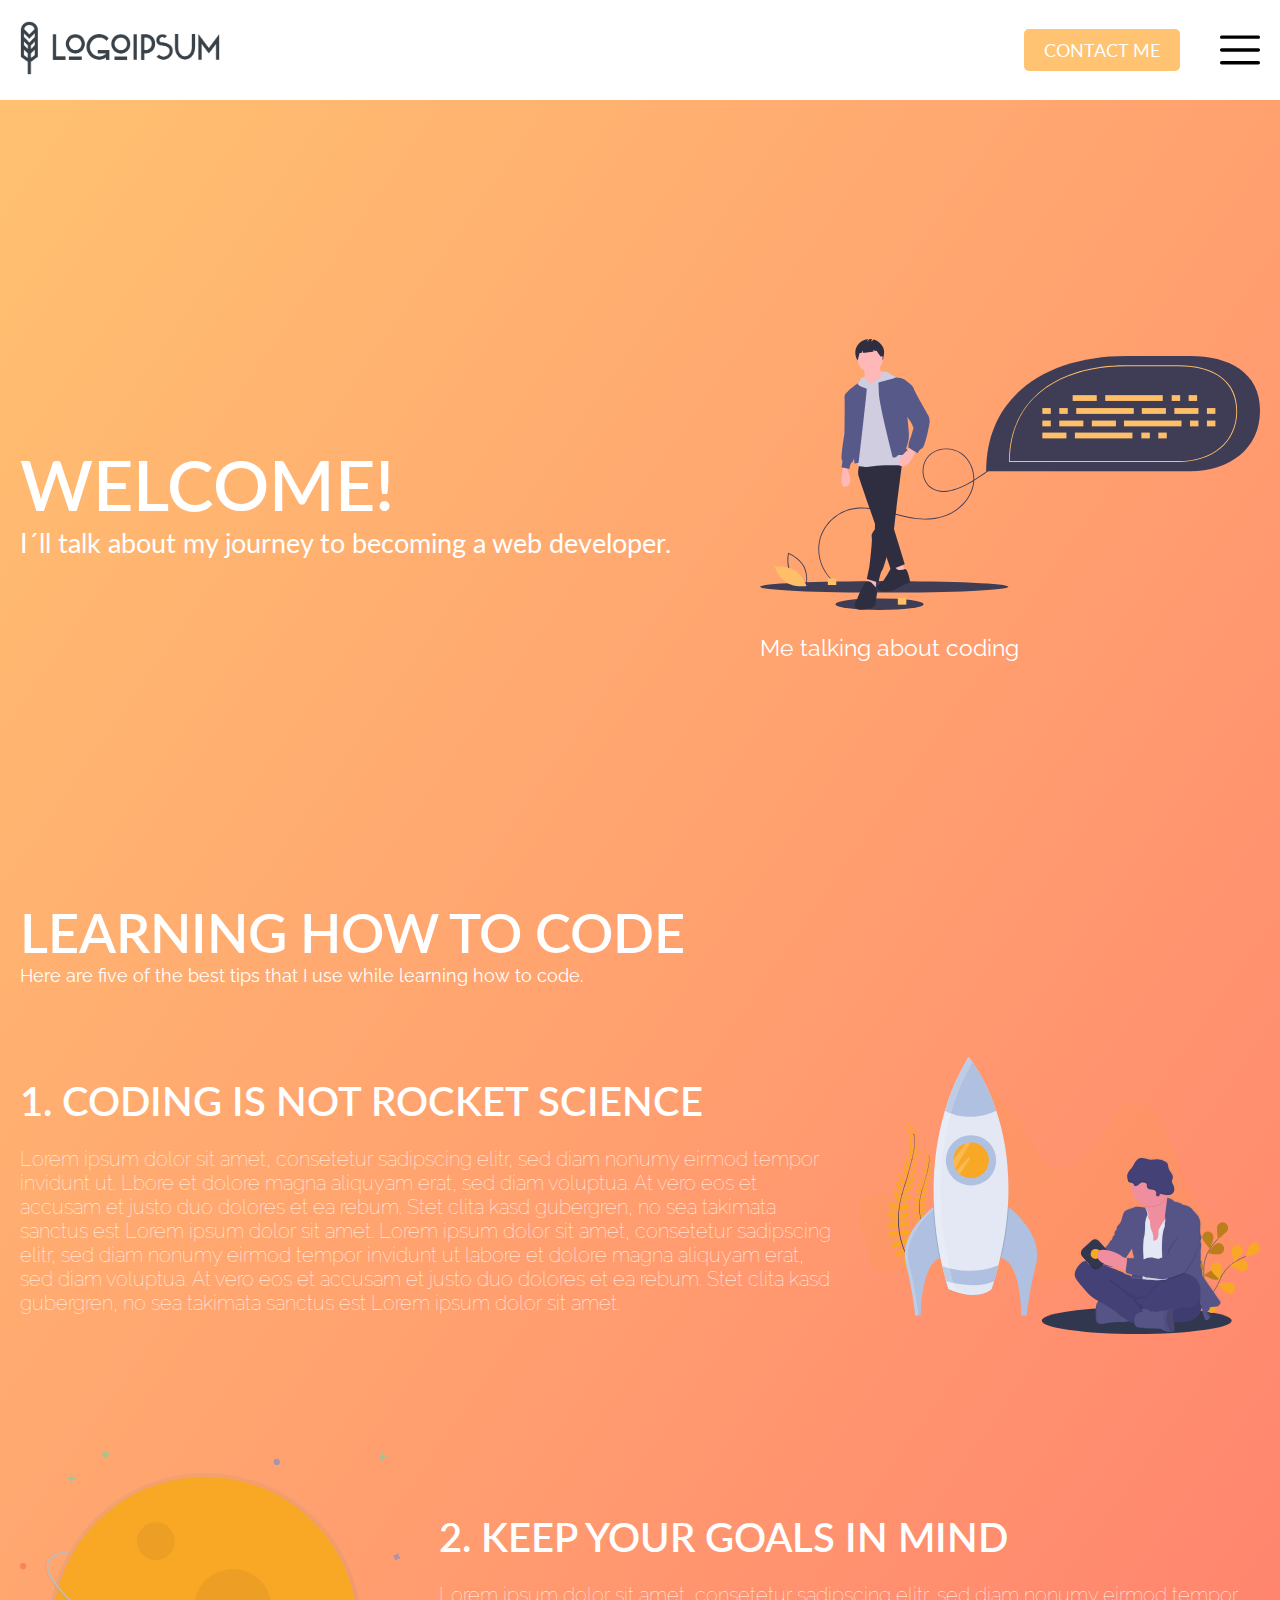
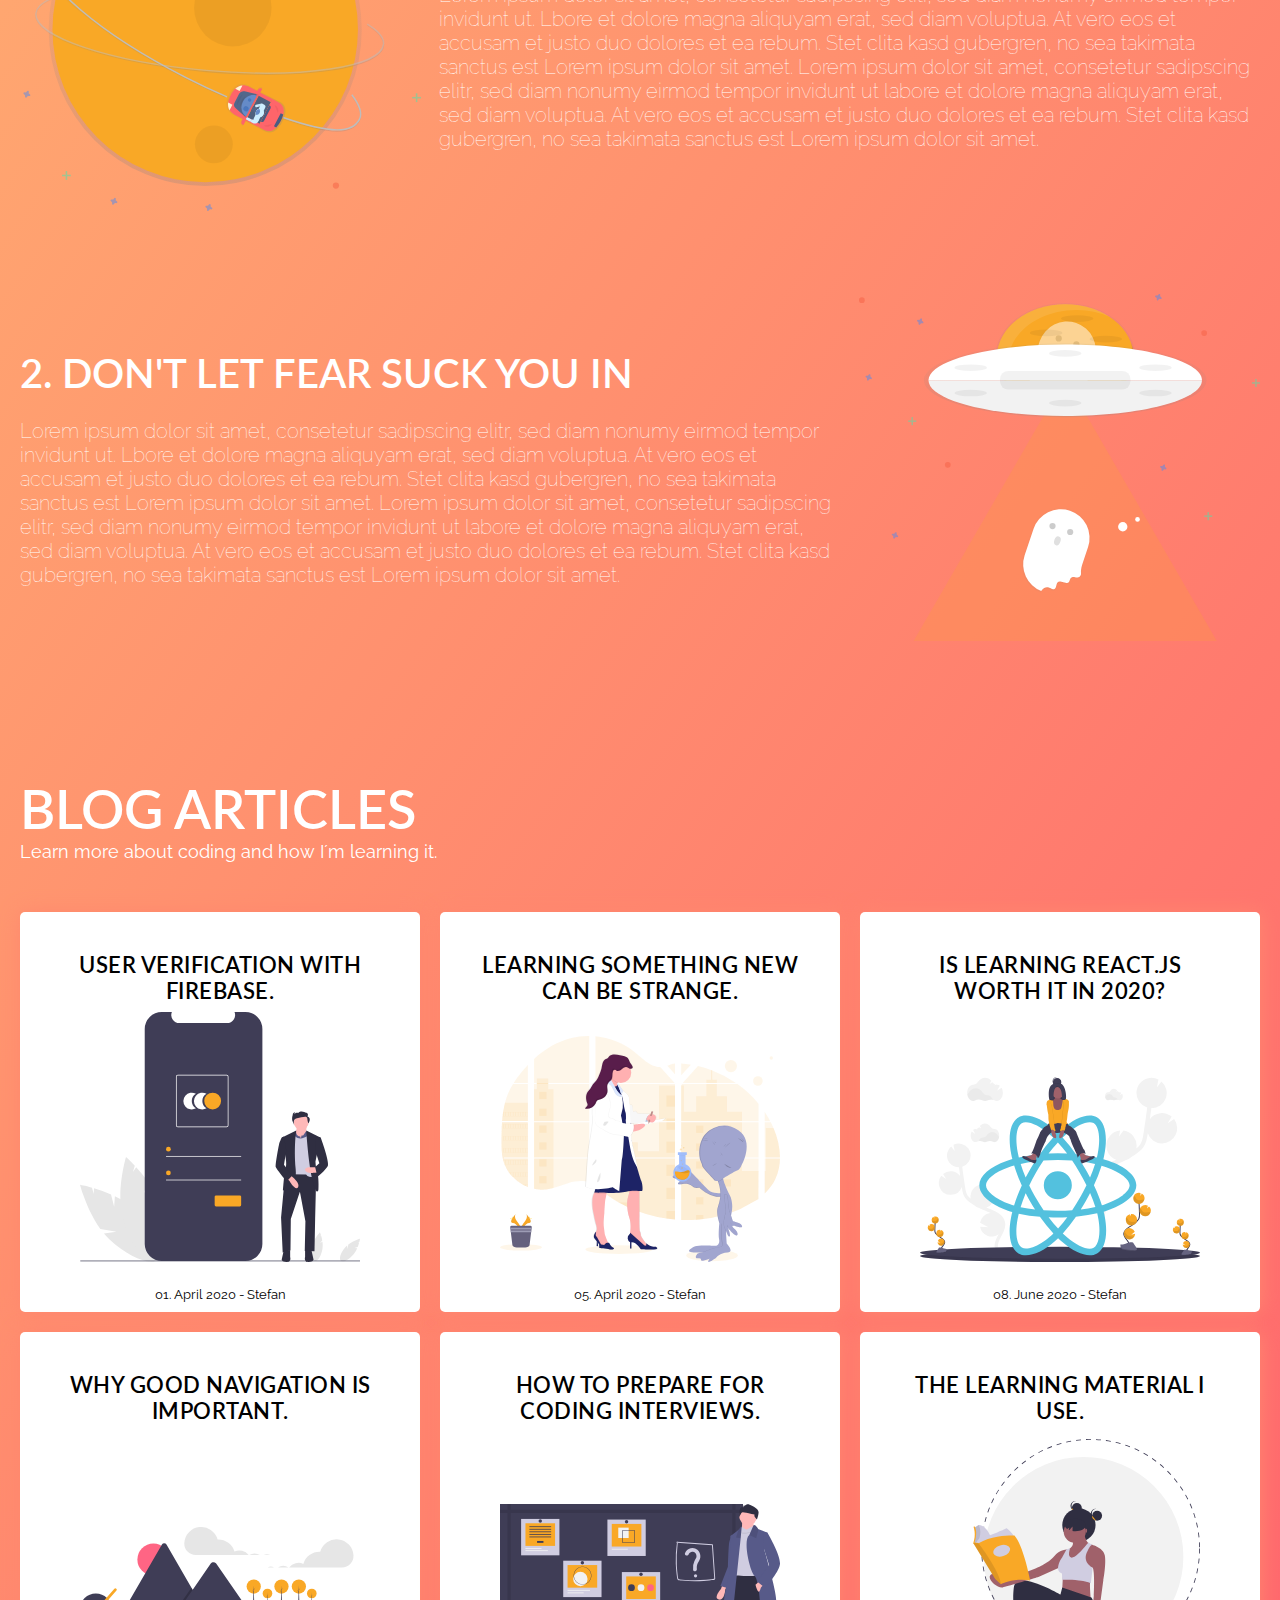
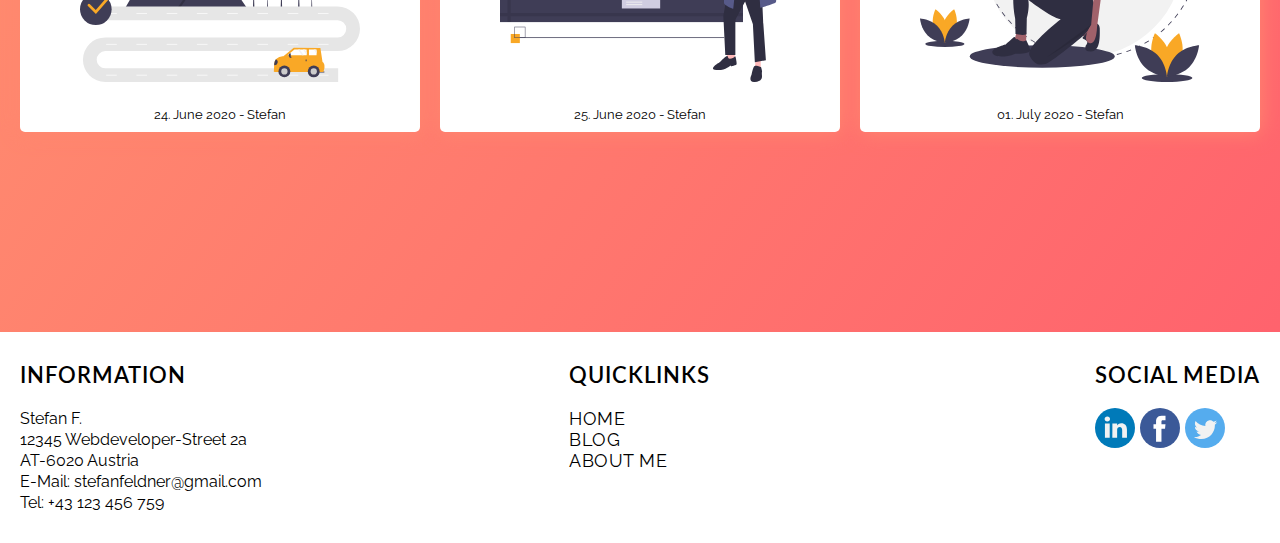
<file: index.html>
<!DOCTYPE html>
<html lang="en">
    <head>
        <meta charset="UTF-8">
        <meta name="description" content="Personal Blog about coding." />
        <link href="https://fonts.googleapis.com/css2?family=Lato:ital,wght@0,300;0,400;1,400&family=Raleway:ital,wght@0,500;0,700;1,400;1,600&display=swap" rel="stylesheet">
        <title>Blog</title>
        <link rel="stylesheet" href="css/styles.css"> 
        <link rel="icon" href="img/favicon.ico">
        <meta name="viewport" content="width=device-width, initial-scale=1.0">
    </head>
    
    <body>
        <header class="header_cst">
            <div class="container">
                <div class="header_cst_inner">
                    <div class="header_cst_logo">
                        <a href="/">
                            <img src="img/logo.png" alt="Company Logo">
                        </a>
                    </div>
                    <nav class="menu_cst">
                        <ul>
                            <li><a href="/">Home</a></li>
                            <li><a href="#blog">Blog</a></li>
                            <li><a href="#">About me</a></li>
                        </ul>
                    </nav>
                    <div class="header_cst_contact">
                        <a href="#">Contact me</a>
                    </div>
                    <nav class="header_cst_menu">
                        <ul>
                            <li><a href="#">Home</a></li>
                            <li><a href="#blog">Blog</a></li>
                            <li><a href="#">About me</a></li>
                        </ul>
                    </nav>
                </div>
            </div>
        </header>
        <section class="banner_cst">
            <div class="banner_cst_text">
                <h1>Welcome!</h1>
                <p>I´ll talk about my journey to becoming a web developer.</p>
            </div>
            <div class="banner_cst_image">
                <img src="img/undraw_source_code_xx2e.svg" alt="Coding Illustration">
                <figcaption>Me talking about coding</figcaption>
            </div>
        </section>
        <main class="main_cst">
            <div class="container">
                <div class="main_cst_title">
                    <h1>Learning How to Code</h1>
                    <p>Here are five of the best tips that I use while learning how to code.</p>
                </div>
                <section class="intro">
                    <div class="intro-card card-wide intro-text">
                        <div class="intro-text-content">
                            <h2>1. Coding is not rocket science</h2>
                            <p>
                                Lorem ipsum dolor sit amet, consetetur sadipscing elitr, sed diam nonumy eirmod tempor invidunt ut.
                                Lbore et dolore magna aliquyam erat, sed diam voluptua. At vero eos et accusam et justo duo dolores et ea rebum.
                                Stet clita kasd gubergren, no sea takimata sanctus est Lorem ipsum dolor sit amet. 
                                Lorem ipsum dolor sit amet, consetetur sadipscing elitr, sed diam nonumy eirmod tempor invidunt ut labore et dolore magna aliquyam erat, sed diam voluptua. At vero eos et accusam et justo duo dolores et ea rebum. 
                                Stet clita kasd gubergren, no sea takimata sanctus est Lorem ipsum dolor sit amet.
                            </p>
                        </div>
                    </div>
                    <div class="intro-card card-tall intro-pic">&nbsp;</div>
                    <div class="intro-card card-wide2 intro-text">
                        <div class="intro-text-content">
                            <h2>2. Keep your goals in mind</h2>
                            <p>
                                Lorem ipsum dolor sit amet, consetetur sadipscing elitr, sed diam nonumy eirmod tempor invidunt ut.
                                Lbore et dolore magna aliquyam erat, sed diam voluptua. At vero eos et accusam et justo duo dolores et ea rebum.
                                Stet clita kasd gubergren, no sea takimata sanctus est Lorem ipsum dolor sit amet. 
                                Lorem ipsum dolor sit amet, consetetur sadipscing elitr, sed diam nonumy eirmod tempor invidunt ut labore et dolore magna aliquyam erat, sed diam voluptua. At vero eos et accusam et justo duo dolores et ea rebum. 
                                Stet clita kasd gubergren, no sea takimata sanctus est Lorem ipsum dolor sit amet.
                            </p>
                        </div>
                    </div>
                    <div class="intro-card card-tall2 intro-pic">&nbsp;</div>
                    <div class="intro-card card-wide3 intro-text">
                        <div class="intro-text-content">
                            <h2>2. Don't let fear suck you in</h2>
                            <p>
                                Lorem ipsum dolor sit amet, consetetur sadipscing elitr, sed diam nonumy eirmod tempor invidunt ut.
                                Lbore et dolore magna aliquyam erat, sed diam voluptua. At vero eos et accusam et justo duo dolores et ea rebum.
                                Stet clita kasd gubergren, no sea takimata sanctus est Lorem ipsum dolor sit amet. 
                                Lorem ipsum dolor sit amet, consetetur sadipscing elitr, sed diam nonumy eirmod tempor invidunt ut labore et dolore magna aliquyam erat, sed diam voluptua. At vero eos et accusam et justo duo dolores et ea rebum. 
                                Stet clita kasd gubergren, no sea takimata sanctus est Lorem ipsum dolor sit amet.
                            </p>
                        </div>
                    </div>
                    <div class="intro-card card-tall3 intro-pic">&nbsp;</div>
                </section>
                <div class="main_cst_title">
                    <h1>Blog Articles</h1>
                    <p>Learn more about coding and how I´m learning it.</p>
                </div>
                <section id="blog" class="blog_cst">
                    <a href="blog-post.html" class="blog_cst_entry">
                        <div class="blog_cst_entry_title">User verification with Firebase.</div>
                        <div class="blog_cst_entry_info">01. April 2020 - Stefan</div>
                    </a>
                    <a href="#" class="blog_cst_entry">
                        <div class="blog_cst_entry_title">Learning something new can be strange.</div>
                        <div class="blog_cst_entry_info">05. April 2020 - Stefan</div>
                    </a>
                    <a href="#" class="blog_cst_entry">
                        <div class="blog_cst_entry_title">Is learning React.js worth it in 2020?</div>
                        <div class="blog_cst_entry_info">08. June 2020 - Stefan</div>
                    </a>
                    <a href="#" class="blog_cst_entry">
                        <div class="blog_cst_entry_title">Why good navigation is important.</div>
                        <div class="blog_cst_entry_info">24. June 2020 - Stefan</div>
                    </a>
                    <a href="#" class="blog_cst_entry">
                        <div class="blog_cst_entry_title">How to prepare for coding interviews.</div>
                        <div class="blog_cst_entry_info">25. June 2020 - Stefan</div>
                    </a>
                    <a href="#" class="blog_cst_entry">
                        <div class="blog_cst_entry_title">The learning material I use.</div>
                        <div class="blog_cst_entry_info">01. July 2020 - Stefan</div>
                    </a>
                </section>
            </div>
        </main>
        <footer class="footer_cst">
            <div class="container">
                <div class="footer_cst_inner">
                    <div class="footer_cst_logo">
                        <h4>Information</h4>
                        <div class="footer_cst_logo_info">
                            Stefan F.<br>
                            12345 Webdeveloper-Street 2a<br>
                            AT-6020 Austria<br>
                            E-Mail: stefanfeldner@gmail.com<br>
                            Tel: +43 123 456 759<br>
                        </div>
                    </div>
                    <div class="footer_cst_links">
                        <h4>Quicklinks</h4>
                        <ol>
                            <li><a href="/">Home</a></li>
                            <li><a href="#blog">Blog</a></li>
                            <li><a href="#">About Me</a></li>
                        </ol>
                    </div>
                    <div class="footer_cst_socialmedia">
                       <h4>Social Media</h4> 
                        <div class="footer_cst_socialmedia_inner">
                            <a href="#"><img src="img/linkedin.svg" alt="LinkedIn Logo"></a>
                            <a href="#"><img src="img/facebook.svg" alt="Facebook Logo"></a>
                            <a href="#"><img src="img/twitter.svg" alt="Twitter Logo"></a>
                        </div>
                    </div>
                </div>
            </div>
        </footer>
    </body>
</html>
</file>
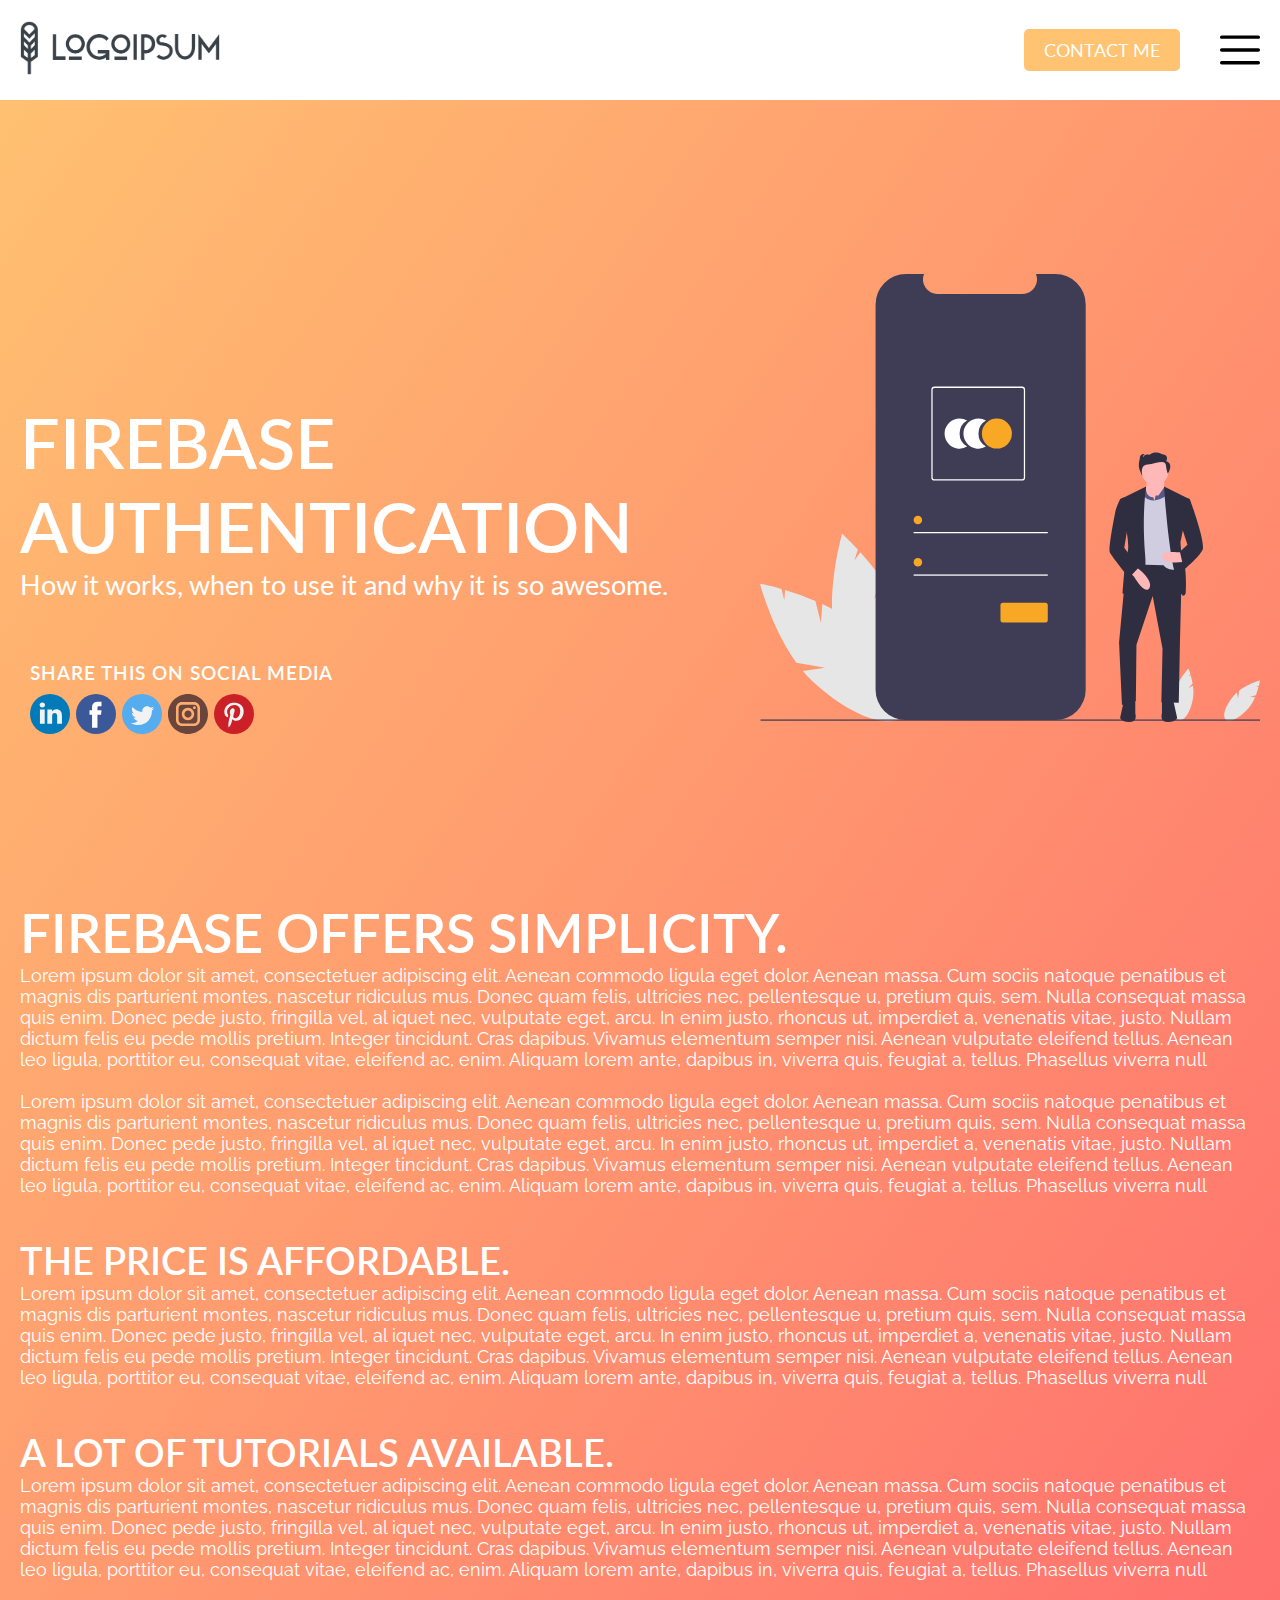
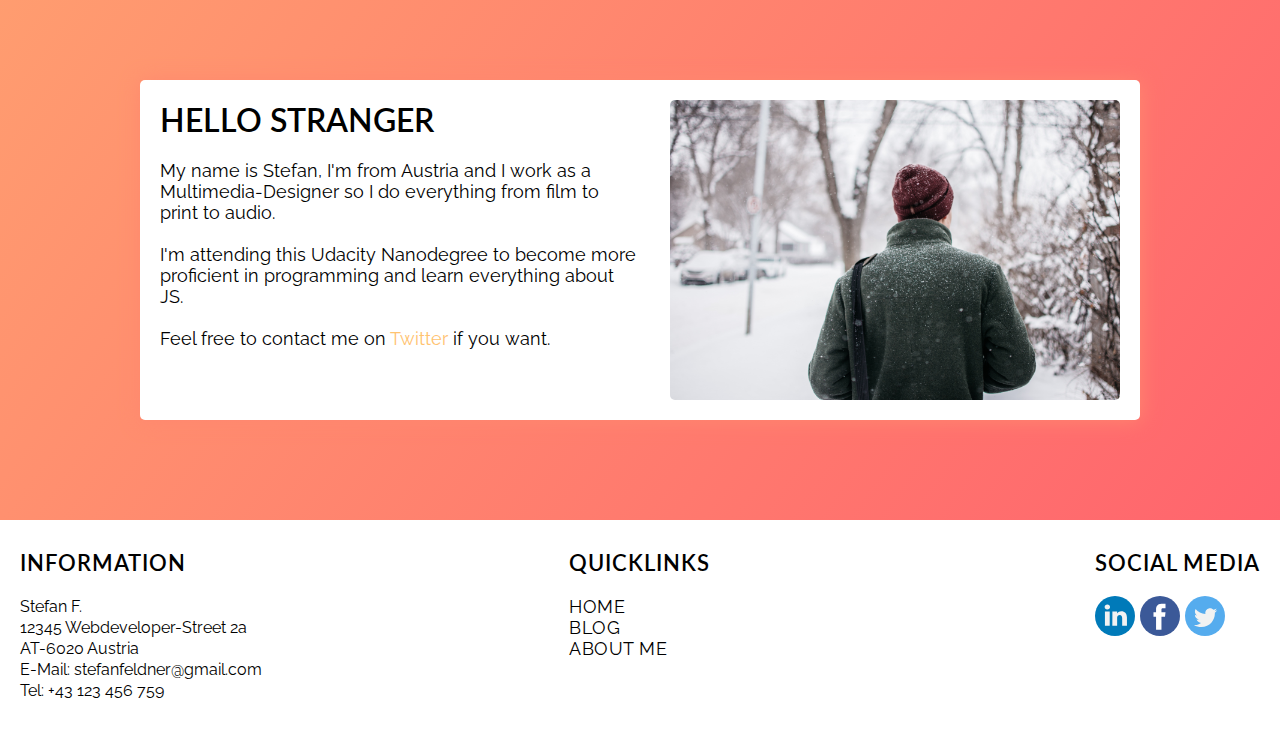
<file: blog-post.html>
<!DOCTYPE html>
<html lang="en">
    <head>
        <meta charset="UTF-8">
        <meta name="description" content="Personal Blog about coding." />
        <link href="https://fonts.googleapis.com/css2?family=Lato:ital,wght@0,300;0,400;1,400&family=Raleway:ital,wght@0,500;0,700;1,400;1,600&display=swap" rel="stylesheet">
        <title>Blog</title>
        <link rel="stylesheet" href="css/styles.css"> 
        <link rel="icon" href="img/favicon.ico">
    </head>
    
    <body>
        <header class="header_cst">
            <div class="container">
                <div class="header_cst_inner">
                    <div class="header_cst_logo">
                        <a href="/"><img src="img/logo.png" alt="Company Logo"></a>
                    </div>
                    <nav class="menu_cst">
                        <ul>
                            <li><a href="/">Home</a></li>
                            <li><a href="index.html#blog">Blog</a></li>
                            <li><a href="#">About me</a></li>
                        </ul>
                    </nav>
                    <div class="header_cst_contact">
                        <a href="#">Contact me</a>
                    </div>
                    <nav class="header_cst_menu">
                        <ul>
                            <li><a href="#">Home</a></li>
                            <li><a href="index.html#blog">Blog</a></li>
                            <li><a href="#">About me</a></li>
                        </ul>
                    </nav>
                </div>
            </div>
        </header>
        <section class="banner_cst">
            <div class="banner_cst_text">
                <h1>Firebase Authentication</h1>
                <p>How it works, when to use it and why it is so awesome.</p>
                <div class="social_share">
                    Share this on Social Media<br>
                    <a href="#"><img src="img/linkedin.svg" alt="LinkedIn Logo"></a>
                    <a href="#"><img src="img/facebook.svg" alt="Facebook Logo"></a>
                    <a href="#"><img src="img/twitter.svg" alt="Twitter Logo"></a>
                    <a href="#"><img src="img/instagram.svg" alt="Instagram Logo"></a>
                    <a href="#"><img src="img/pinterest.svg" alt="Pinterest Logo"></a>
                </div>
            </div>
            <div class="banner_cst_image">
                <img src="img/undraw_access_account_99n5.svg" alt="Coding Illustration">
            </div>
        </section>
        <main class="main_cst">
            <div class="container">
                <div class="main_cst_title">
                    <h1>Firebase offers simplicity.</h1>
                    <p>
                        Lorem ipsum dolor sit amet, consectetuer adipiscing elit. 
                        Aenean commodo ligula eget dolor. Aenean massa. Cum sociis natoque penatibus et magnis dis
                        parturient montes, nascetur ridiculus mus. Donec quam felis, ultricies nec, pellentesque
                        u, pretium quis, sem. Nulla consequat massa quis enim. Donec pede justo, fringilla vel, al
                        iquet nec, vulputate eget, arcu. In enim justo, rhoncus ut, imperdiet a, venenatis vitae, justo. 
                        Nullam dictum felis eu pede mollis pretium. Integer tincidunt. Cras dapibus.
                        Vivamus elementum semper nisi. Aenean vulputate eleifend tellus. Aenean leo ligula, porttitor eu,
                        consequat vitae, eleifend ac, enim. Aliquam lorem ante, dapibus in, viverra quis, feugiat a, 
                        tellus. Phasellus viverra null
                    </p>
                </div>
                <br>
                <p>
                    Lorem ipsum dolor sit amet, consectetuer adipiscing elit. 
                    Aenean commodo ligula eget dolor. Aenean massa. Cum sociis natoque penatibus et magnis dis
                    parturient montes, nascetur ridiculus mus. Donec quam felis, ultricies nec, pellentesque
                    u, pretium quis, sem. Nulla consequat massa quis enim. Donec pede justo, fringilla vel, al
                    iquet nec, vulputate eget, arcu. In enim justo, rhoncus ut, imperdiet a, venenatis vitae, justo. 
                    Nullam dictum felis eu pede mollis pretium. Integer tincidunt. Cras dapibus.
                    Vivamus elementum semper nisi. Aenean vulputate eleifend tellus. Aenean leo ligula, porttitor eu,
                    consequat vitae, eleifend ac, enim. Aliquam lorem ante, dapibus in, viverra quis, feugiat a, 
                    tellus. Phasellus viverra null
                </p>
                <br><br>
                <h4>The price is affordable.</h4>
                <p>
                    Lorem ipsum dolor sit amet, consectetuer adipiscing elit. 
                    Aenean commodo ligula eget dolor. Aenean massa. Cum sociis natoque penatibus et magnis dis
                    parturient montes, nascetur ridiculus mus. Donec quam felis, ultricies nec, pellentesque
                    u, pretium quis, sem. Nulla consequat massa quis enim. Donec pede justo, fringilla vel, al
                    iquet nec, vulputate eget, arcu. In enim justo, rhoncus ut, imperdiet a, venenatis vitae, justo. 
                    Nullam dictum felis eu pede mollis pretium. Integer tincidunt. Cras dapibus.
                    Vivamus elementum semper nisi. Aenean vulputate eleifend tellus. Aenean leo ligula, porttitor eu,
                    consequat vitae, eleifend ac, enim. Aliquam lorem ante, dapibus in, viverra quis, feugiat a, 
                    tellus. Phasellus viverra null
                </p>
                <br><br>
                <h4>A lot of tutorials available.</h4>
                <p>
                    Lorem ipsum dolor sit amet, consectetuer adipiscing elit. 
                    Aenean commodo ligula eget dolor. Aenean massa. Cum sociis natoque penatibus et magnis dis
                    parturient montes, nascetur ridiculus mus. Donec quam felis, ultricies nec, pellentesque
                    u, pretium quis, sem. Nulla consequat massa quis enim. Donec pede justo, fringilla vel, al
                    iquet nec, vulputate eget, arcu. In enim justo, rhoncus ut, imperdiet a, venenatis vitae, justo. 
                    Nullam dictum felis eu pede mollis pretium. Integer tincidunt. Cras dapibus.
                    Vivamus elementum semper nisi. Aenean vulputate eleifend tellus. Aenean leo ligula, porttitor eu,
                    consequat vitae, eleifend ac, enim. Aliquam lorem ante, dapibus in, viverra quis, feugiat a, 
                    tellus. Phasellus viverra null
                </p>
                <section class="author_info">
                    <div class="author_info_text">
                        <h5>Hello Stranger</h5><br>
                        <p>
                            My name is Stefan, I'm from Austria and I work as a Multimedia-Designer so I do everything from film to print to audio.<br>
                            <br>
                            I'm attending this Udacity Nanodegree to become more proficient in programming and learn everything about JS.<br>
                            <br>
                            Feel free to contact me on <a target="_blank" rel="noopener" href="https://twitter.com/stefanfeldner">Twitter</a> if you want.
                        </p>
                    </div>
                    <div class="author_info_image">
                        <img src="img/ian-keefe-IZxo_4geYTI-unsplash.jpg" alt="Portrait of me">
                    </div>
                </section>
            </div>
        </main>
        <footer class="footer_cst">
            <div class="container">
                <div class="footer_cst_inner">
                    <div class="footer_cst_logo">
                        <h4>Information</h4>
                        <div class="footer_cst_logo_info">
                            Stefan F.<br>
                            12345 Webdeveloper-Street 2a<br>
                            AT-6020 Austria<br>
                            E-Mail: stefanfeldner@gmail.com<br>
                            Tel: +43 123 456 759<br>
                        </div>
                    </div>
                    <div class="footer_cst_links">
                        <h4>Quicklinks</h4>
                        <ol>
                            <li><a href="/">Home</a></li>
                            <li><a href="#blog">Blog</a></li>
                            <li><a href="#">About Me</a></li>
                        </ol>
                    </div>
                    <div class="footer_cst_socialmedia">
                       <h4>Social Media</h4> 
                        <div class="footer_cst_socialmedia_inner">
                            <a href="#"><img src="img/linkedin.svg" alt="LinkedIn Logo"></a>
                            <a href="#"><img src="img/facebook.svg" alt="Facebook Logo"></a>
                            <a href="#"><img src="img/twitter.svg" alt="Twitter Logo"></a>
                        </div>
                    </div>
                </div>
            </div>
        </footer>
    </body>
</html>
</file>
<file: css/styles.css>
@import url(variables.css);
@import url(header.css);
@import url(home-grid.css);
@import url(footer.css);
@import url(blog_cards.css);

* {
    margin: 0;
    padding: 0;
    box-sizing: border-box;
}

@media (min-width: 1700px) {
    .container {
        max-width: var(--container-size);
        margin: 0 auto;
    }
}
@media (max-width: 1699px) {
    .container {
        max-width: 1200px;
        margin: 0 auto;
    }
}
@media (max-width: 1300px) {
    .container {
        max-width: 100%;
        margin: 0 auto;
        padding: 0 20px;
    }
}
</file>
